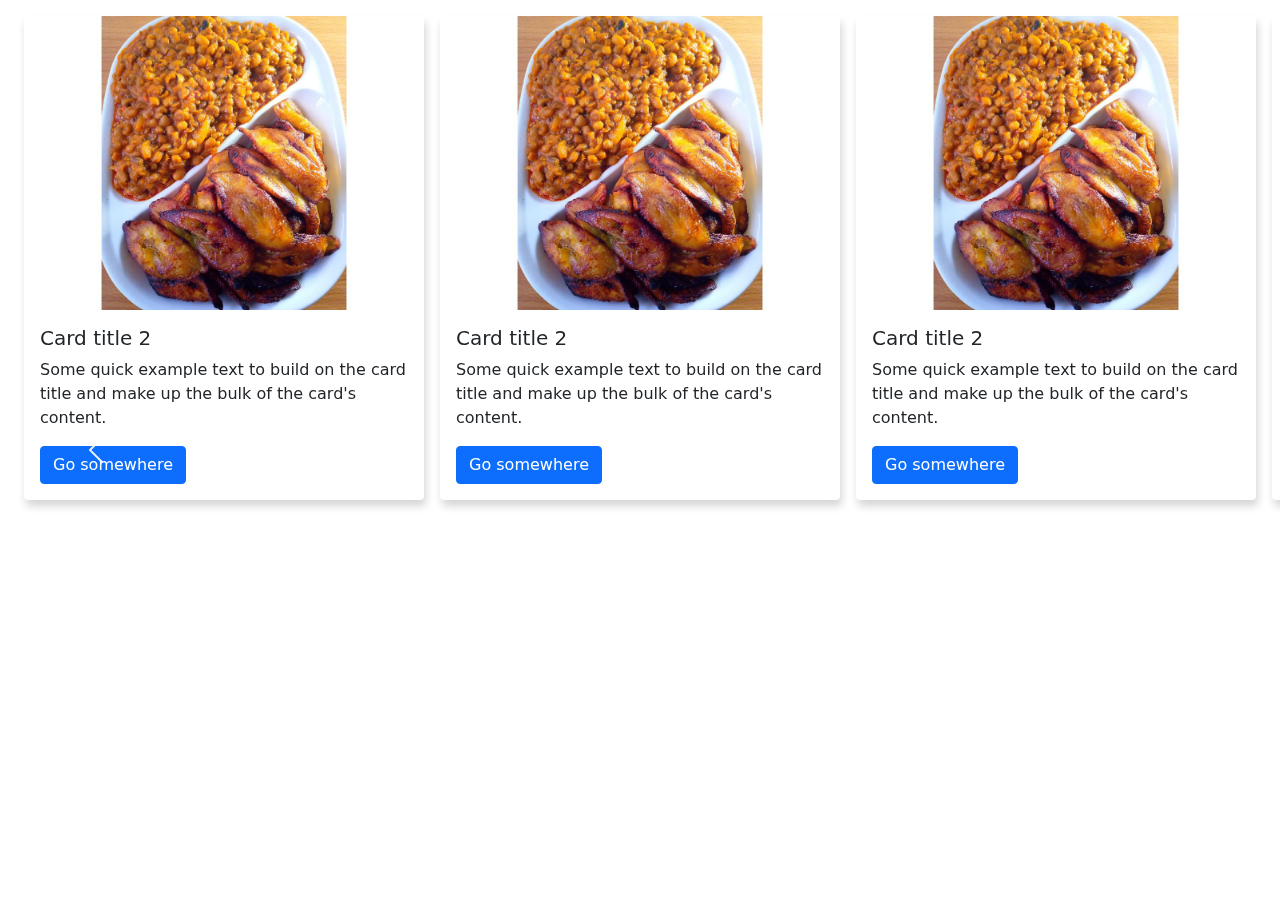
<file: carou.html>
<!DOCTYPE html>
<html lang="en">

<head>
    <meta charset="UTF-8">
    <meta name="viewport" content="width=device-width, initial-scale=1.0">
    <link rel="stylesheet" href="bootstrap5/css/bootstrap.min.css">
    <link rel="stylesheet" href="https://cdn.jsdelivr.net/npm/bootstrap-icons@1.3.0/font/bootstrap-icons.css">
    <link rel="stylesheet" href="homePage.css">
    <title>Savvy Meal</title>
    <style>
        .image-wrapper {
            max-width: 100%;
            height: 65vw;
            display: flex;
            justify-content: center;
            align-items: flex-start;
        }

        img {
            max-width: 100%;
            max-height: 100%;
        }

        @media (min-width: 768px) {
            .carousel-inner {
                display: flex;
            }

            .carousel-item {
                margin-right: 0;
                flex: 0 0 calc(100%/3);
                display: block;
            }

            .image-wrapper {
                height: 23vw;
            }

            .carousel-inner {
                padding: 1em;
            }

            .card {
                margin: 0 .5em;
                box-shadow: 2px 6px 8px 0 rgba(22, 22, 26, 0.18);
                border: none;
            }

            


            /* .carousel-control-prev,
            .carousel-control-next {
                background-color: #e1e1e1;
                width: 6vh;
                height: 6vh;
                border-radius: 50%;
                top: 50%;
                transform: translateY(-50%);
            } */
        }
    </style>
</head>

<body>

    <script src="https://code.jquery.com/jquery-3.7.1.min.js" integrity="sha256-/JqT3SQfawRcv/BIHPThkBvs0OEvtFFmqPF/lYI/Cxo=" crossorigin="anonymous"></script>


    <div id="carouselExampleControls" class="carousel " data-bs-ride="carousel">
        <div class="carousel-inner">
            <div class="carousel-item active">
                <div class="card">
                    <div class="image-wrapper">
                        <img src="images/mealsImages/Beans and plantation.jpeg" alt="...">
                    </div>
                    <div class="card-body">
                        <h5 class="card-title">Card title 2</h5>
                        <p class="card-text">Some quick example text to build on the card title and make up the bulk of
                            the
                            card's content.</p>
                        <a href="#" class="btn btn-primary">Go somewhere</a>
                    </div>
                </div>
            </div>
            <div class="carousel-item">
                <div class="card">
                    <div class="image-wrapper">
                        <img src="images/mealsImages/Beans and plantation.jpeg" alt="...">
                    </div>
                    <div class="card-body">
                        <h5 class="card-title">Card title 2</h5>
                        <p class="card-text">Some quick example text to build on the card title and make up the bulk of
                            the
                            card's content.</p>
                        <a href="#" class="btn btn-primary">Go somewhere</a>
                    </div>
                </div>
            </div>
            <div class="carousel-item">
                <div class="card">
                    <div class="image-wrapper">
                        <img src="images/mealsImages/Beans and plantation.jpeg" alt="...">
                    </div>
                    <div class="card-body">
                        <h5 class="card-title">Card title 2</h5>
                        <p class="card-text">Some quick example text to build on the card title and make up the bulk of
                            the
                            card's content.</p>
                        <a href="#" class="btn btn-primary">Go somewhere</a>
                    </div>
                </div>
            </div>
            <div class="carousel-item">
                <div class="card">
                    <div class="image-wrapper">
                        <img src="images/mealsImages/Beans and plantation.jpeg" alt="...">
                    </div>
                    <div class="card-body">
                        <h5 class="card-title">Card title 2</h5>
                        <p class="card-text">Some quick example text to build on the card title and make up the bulk of
                            the
                            card's content.</p>
                        <a href="#" class="btn btn-primary">Go somewhere</a>
                    </div>
                </div>
            </div>
            <div class="carousel-item">
                <div class="card">
                    <div class="image-wrapper"></div>
                    <img src="images/mealsImages/Beans and plantation.jpeg" alt="...">
                </div>
                <div class="card-body">
                    <h5 class="card-title">Card title 2</h5>
                    <p class="card-text">Some quick example text to build on the card title and make up the bulk of
                        the
                        card's content.</p>
                    <a href="#" class="btn btn-primary">Go somewhere</a>
                </div>
            </div>
        </div>
        <!-- <div class="carousel-item">
            <div class="card">
                <div class="image-wrapper">
                    <img src="images/mealsImages/Beans and plantation.jpeg" alt="...">
                </div>
                <div class="card-body">
                    <h5 class="card-title">Card title 2</h5>
                    <p class="card-text">Some quick example text to build on the card title and make up the bulk of
                        the
                        card's content.</p>
                    <a href="#" class="btn btn-primary">Go somewhere</a>
                </div>
            </div>
        </div> -->
    </div>
    <button class="carousel-control-prev" type="button" data-bs-target="#carouselExampleControls" data-bs-slide="prev">
        <span class="carousel-control-prev-icon" aria-hidden="true"></span>
        <span class="visually-hidden">Previous</span>
    </button>
    <button class="carousel-control-next" type="button" data-bs-target="#carouselExampleControls" data-bs-slide="next">
        <span class="carousel-control-next-icon" aria-hidden="true"></span>
        <span class="visually-hidden">Next</span>
    </button>
    </div>










    <script>
        var multipleCardCarousel = document.querySelector(
  "#carouselExampleControls"
);
if (window.matchMedia("(min-width: 768px)").matches) {
  //rest of the code
  var carouselWidth = $(".carousel-inner")[0].scrollWidth;

        var cardWidth = $(".carousel-item").width();

        var scrollPosition = 0;

        $(".carousel-control-next").on("click", function () {
            if (scrollPosition < (carouselWidth - cardWidth * 4)) { //check if you can go any further
                scrollPosition += cardWidth;  //update scroll position
                $(".carousel-inner").animate({ scrollLeft: scrollPosition }, 600); //scroll left
            }
        });

        $(".carousel-control-prev").on("click", function () {
            if (scrollPosition > 0) {
                scrollPosition -= cardWidth;
                $(".carousel-inner").animate(
                    { scrollLeft: scrollPosition },
                    600
                );
            }
        });
  var carousel = new bootstrap.Carousel(multipleCardCarousel, {
    interval: false
  });
} else {
  $(multipleCardCarousel).addClass("slide");
}
        
    </script>



    <script src="bootstrap5/js/bootstrap.min.js"></script>
    <script src="https://code.jquery.com/jquery-3.5.1.slim.min.js"></script>
    <script src="https://cdn.jsdelivr.net/npm/@popperjs/core@2.9.3/dist/umd/popper.min.js"></script>
    <script src="https://stackpath.bootstrapcdn.com/bootstrap/4.5.2/js/bootstrap.min.js"></script>
</body>

</html>
</file>
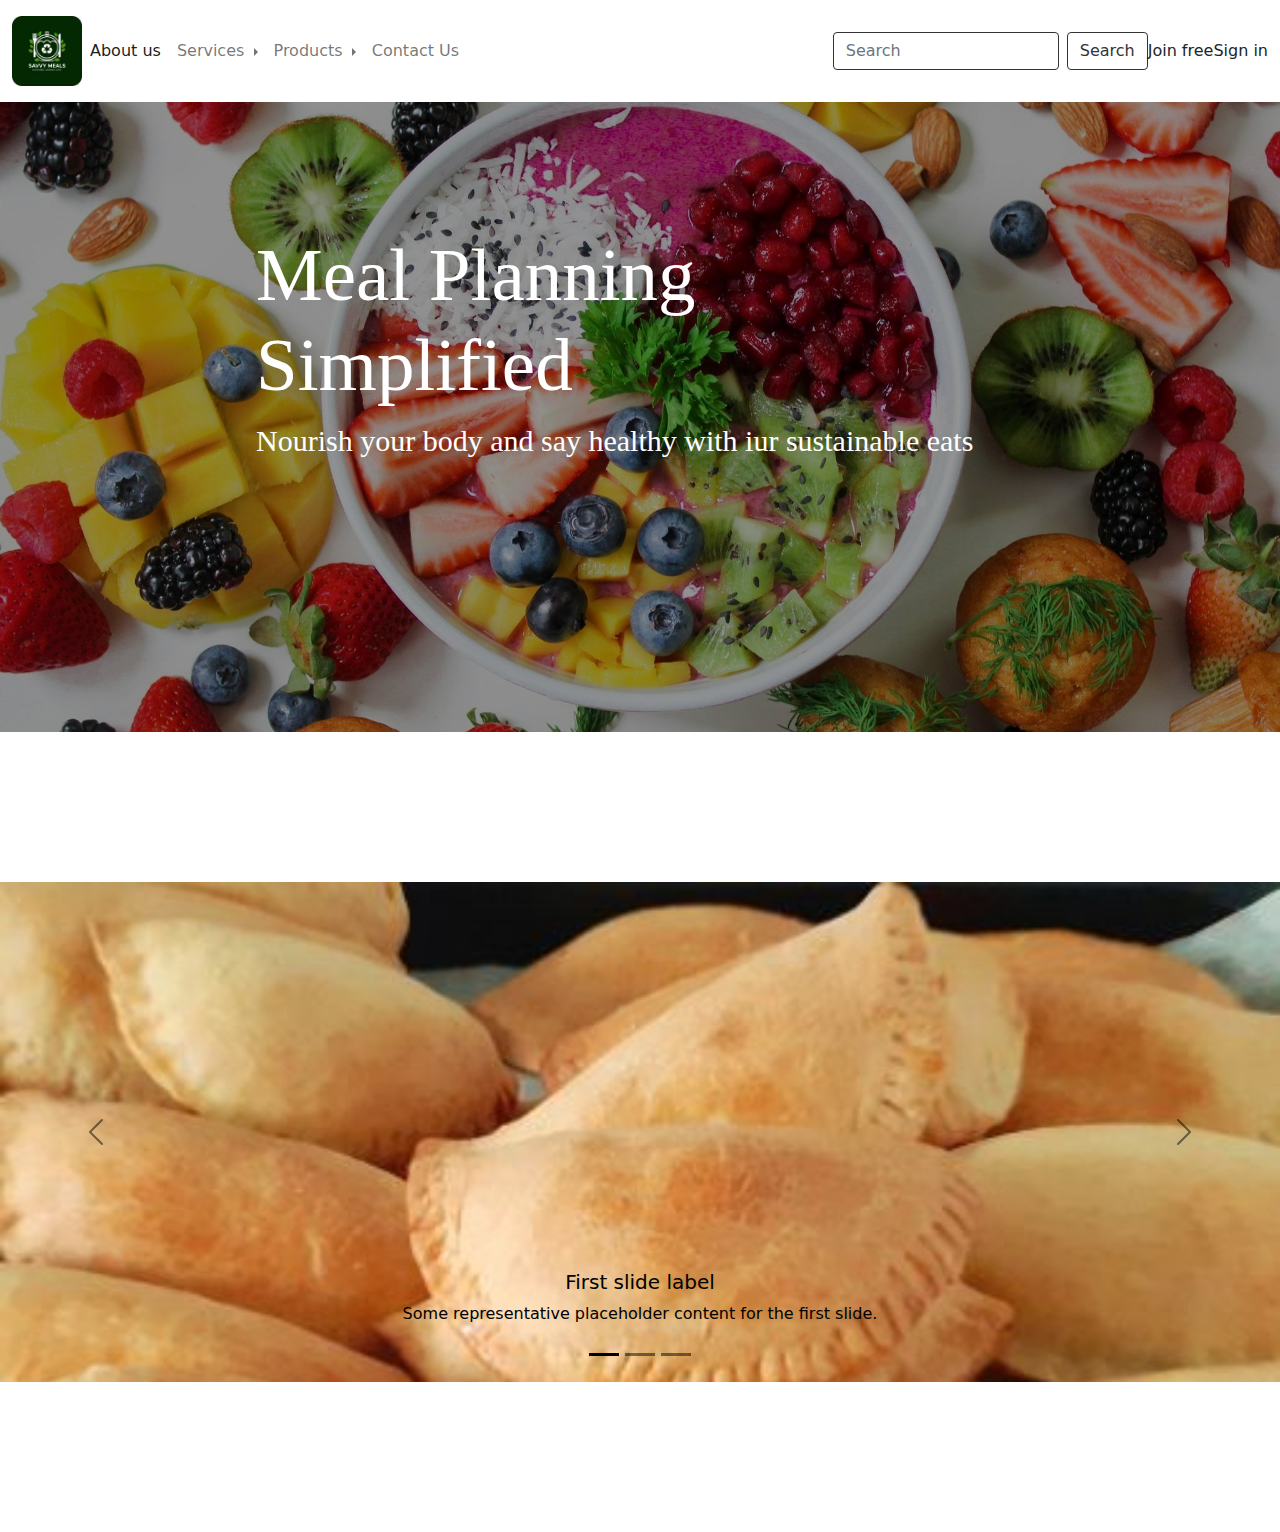
<file: homePage.html>
<!DOCTYPE html>
<html lang="en">
<head>
    <meta charset="UTF-8">
    <meta name="viewport" content="width=device-width, initial-scale=1.0">
    <link rel="stylesheet" href="bootstrap5/css/bootstrap.min.css">
    <link rel="stylesheet" href="https://cdn.jsdelivr.net/npm/bootstrap-icons@1.3.0/font/bootstrap-icons.css">
    <link rel="stylesheet" href="homePage.css">
    <title>Savvy Meal</title>
</head>
<body>



    <nav class="navbar navbar-expand-lg navbar-light py-3 ">
        <div class="container-fluid">
            <div class="logo"><img src="images/image.png" alt="logo"></div>
            <button class="navbar-toggler" type="button" data-bs-toggle="collapse"
                data-bs-target="#navbarSupportedContent" aria-controls="navbarSupportedContent" aria-expanded="false"
                aria-label="Toggle navigation">
                <span class="navbar-toggler-icon"></span>
            </button>
            <div class="collapse navbar-collapse dropend" id="navbarSupportedContent">
                <ul class="navbar-nav me-auto mb-3 mb-lg-0">
                    <li class="nav-item">
                        <a class="nav-link active" aria-current="page" href="#about">About us</a>
                    </li>
                    <a href=""></a>
                    <li class="nav-item dropdown">
                        <a class="hover-text nav-link dropdown-toggle" href="#" id="navbarDropdown" role="button"
                            data-bs-toggle="dropdown" aria-expanded="false">
                            Services
                        </a>
                        <ul class="dropdown-menu" aria-labelledby="navbarDropdown">
                            <li><a class="hover-text dropdown-item" href="gowns.html">Gown</a></li>
                            <li>
                                <hr class="dropdown-divider">
                            </li>
                            <li><a class="hover-text dropdown-item" href="jumpsuit.html">Jumpsuit</a></li>
                            <li>
                                <hr class="dropdown-divider">
                            </li>
                            <li><a class="hover-text dropdown-item" href="top.html">Top</a></li>
                            <li>
                                <hr class="dropdown-divider">
                            </li>
                            <li><a class="hover-text dropdown-item" href="trouser.html">Trouser</a></li>
                            <li>
                                <hr class="dropdown-divider">
                            </li>
                            <li><a class="hover-text dropdown-item" href="jacket.html">Jacket</a></li>
                            <li>
                                <hr class="dropdown-divider">
                            </li>
                            <li><a class="hover-text dropdown-item" href="skirt.html">Skirt</a></li>
                        </ul>
                    </li>

                    <li class="nav-item dropdown">
                        <a class="nav-link dropdown-toggle" href="#" id="navbarDropdown" role="button"
                            data-bs-toggle="dropdown" aria-expanded="false">
                            Products
                        </a>
                        <ul class="dropdown-menu" aria-labelledby="navbarDropdown">
                            <li><a class="hover-text dropdown-item" href="bags.html">Bag</a></li>
                            <li>
                                <hr class="dropdown-divider">
                            </li>
                            <li><a class="hover-text dropdown-item" href="shoe.html">Shoe</a></li>
                            <li>
                                <hr class="dropdown-divider">
                            </li>
                            <li><a class="hover-text dropdown-item" href="sunglasses.html">Sunglasses</a></li>
                            <li>
                                <hr class="dropdown-divider">
                            </li>
                            <li><a class="hover-text dropdown-item" href="earring.html">Earrings</a></li>
                            <li>
                                <hr class="dropdown-divider">
                            </li>
                            <li><a class="hover-text dropdown-item" href="ring.html">Rings</a></li>
                        </ul>
                    </li>
                    <li class="nav-item">
                        <a class="nav-link" href="#services">Contact Us</a>
                    </li>
                </ul>
                <form class="d-flex">
                    <input class="form-control me-2" type="search" placeholder="Search" name="search"
                        aria-label="Search">
                    <button class="btn btn-outline-light" type="submit">Search</button>
                </form>

                <div class="btn1">Join free</div>
                    <div class="btn2">Sign in</div>
            </div>
        </div>
    </nav>


    <div class="sticky-background">

        <div style="position: absolute; height: 100%; width: 100%; background: #0000006b;"></div>
        <div class="overlay-text" id="about">
          <div  class="break" style="width: 60%;">
            <h1 style="font-size: 75px;">Meal Planning Simplified</h1>
            <p style="font-size: 30px;">Nourish your body and say healthy with iur sustainable eats</p>
          </div>
        </div>
      </div>

      <div class="featuresSection">

        <div id="carouselExampleDark" class="carousel carousel-dark slide">
            <div class="carousel-indicators">
              <button type="button" data-bs-target="#carouselExampleDark" data-bs-slide-to="0" class="active" aria-current="true" aria-label="Slide 1"></button>
              <button type="button" data-bs-target="#carouselExampleDark" data-bs-slide-to="1" aria-label="Slide 2"></button>
              <button type="button" data-bs-target="#carouselExampleDark" data-bs-slide-to="2" aria-label="Slide 3"></button>
            </div>
            <div class="carousel-inner">
              <div class="carousel-item active" data-bs-interval="10000">
                <img src="images/mealsImages/How To Make Crispy Nigerian Meat Pie.jpeg" class="d-block w-100" alt="...">
                <div class="carousel-caption d-none d-md-block">
                  <h5>First slide label</h5>
                  <p>Some representative placeholder content for the first slide.</p>
                </div>
              </div>
              <div class="carousel-item" data-bs-interval="2000">
                <img src="images/mealsImages/pexels-enginakyurt-3209101.jpg" class="d-block w-100" alt="...">
                <div class="carousel-caption d-none d-md-block">
                  <h5>Second slide label</h5>
                  <p>Some representative placeholder content for the second slide.</p>
                </div>
              </div>
              <div class="carousel-item">
                <img src="images/mealsImages/pexels-teejay-1362534.jpg" class="d-block w-100" alt="...">
                <div class="carousel-caption d-none d-md-block">
                  <h5>Third slide label</h5>
                  <p>Some representative placeholder content for the third slide.</p>
                </div>
              </div>
            </div>
            <button class="carousel-control-prev" type="button" data-bs-target="#carouselExampleDark" data-bs-slide="prev">
              <span class="carousel-control-prev-icon" aria-hidden="true"></span>
              <span class="visually-hidden">Previous</span>
            </button>
            <button class="carousel-control-next" type="button" data-bs-target="#carouselExampleDark" data-bs-slide="next">
              <span class="carousel-control-next-icon" aria-hidden="true"></span>
              <span class="visually-hidden">Next</span>
            </button>
          </div>
      </div>





    <script src="bootstrap5/js/bootstrap.min.js"></script> 
    <script src="https://code.jquery.com/jquery-3.5.1.slim.min.js"></script>
    <script src="https://cdn.jsdelivr.net/npm/@popperjs/core@2.9.3/dist/umd/popper.min.js"></script>
    <script src="https://stackpath.bootstrapcdn.com/bootstrap/4.5.2/js/bootstrap.min.js"></script>
</body>
</html>
</file>
<file: homePage.css>
.navbar {
    background: white;
}

.navbar-light .navbar-toggler {
    border-color: #fff;    
}

.navbar-toggler:focus {
    box-shadow: none;
}

.navbar-toggler-icon {
    
}

.logo img {
    width: 70px;
    height: 70px
}


.nav-items {
    color: #333;
}

.dropdown-menu {
    background: #FFC0CB;
}

.form-control {
    border: 1.5px solid #333;
}


.btn-outline-light {
    color: #333;
    border-color: #333;
}


/*sticky bg*/

.sticky-background {
    background-image: url(images/mealsImages/backg.jpg);
    background-size: cover;
    background-attachment: fixed;
    height: 70vh;
    position: relative;
}

.overlay-text {
display: flex;
justify-content: center;
font-family: Cambria, Cochin, Georgia, Times, 'Times New Roman'; color: #fff;
/* font-size: 1.4rem; */
font-size: 1.3rem;
padding-top: 10%;
z-index: 1;
position: relative;
}


.overlay-text h1 {
    font-size: 36px;
}

.overlay-text p {
    font-size: 18px;
}

p {
    margin-left: 0;
}





.featuresSection {
    margin: 150px 0;
}
.carousel-item {
    height: 500px;
}
</file>
